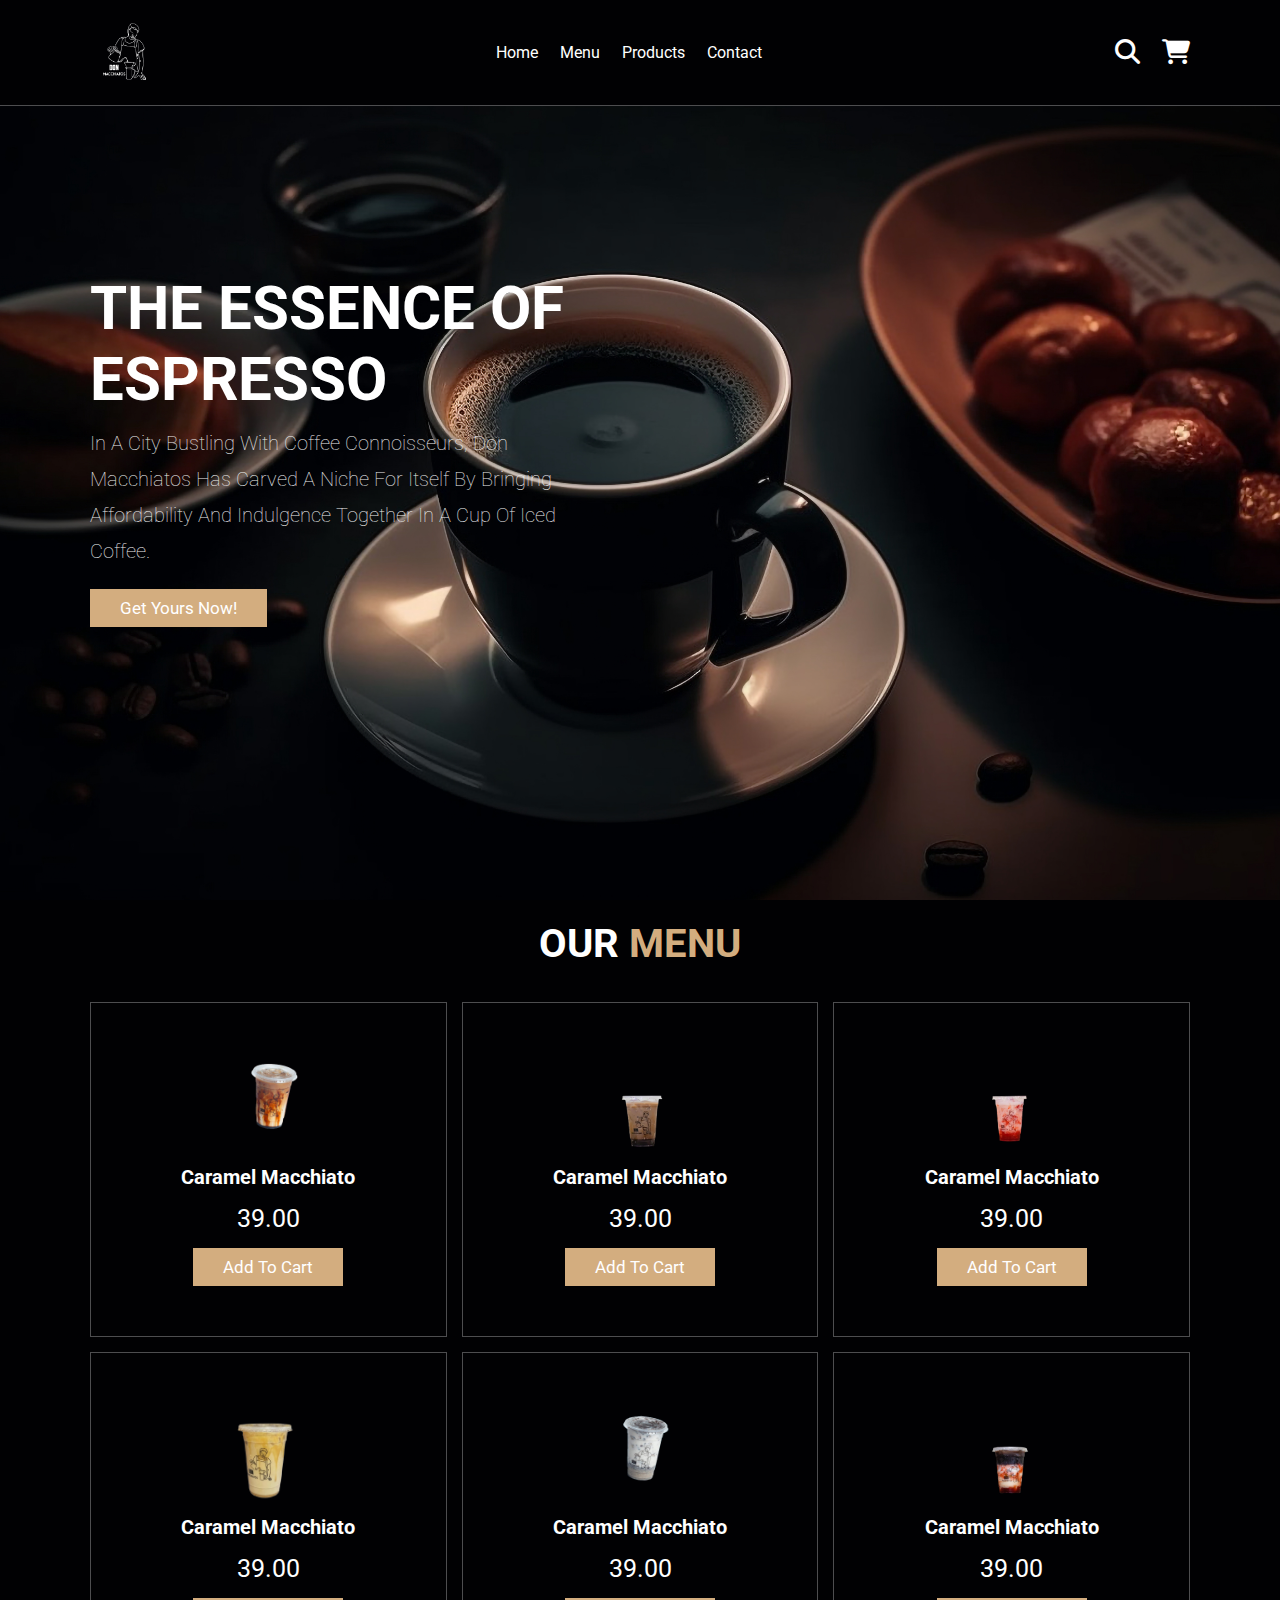
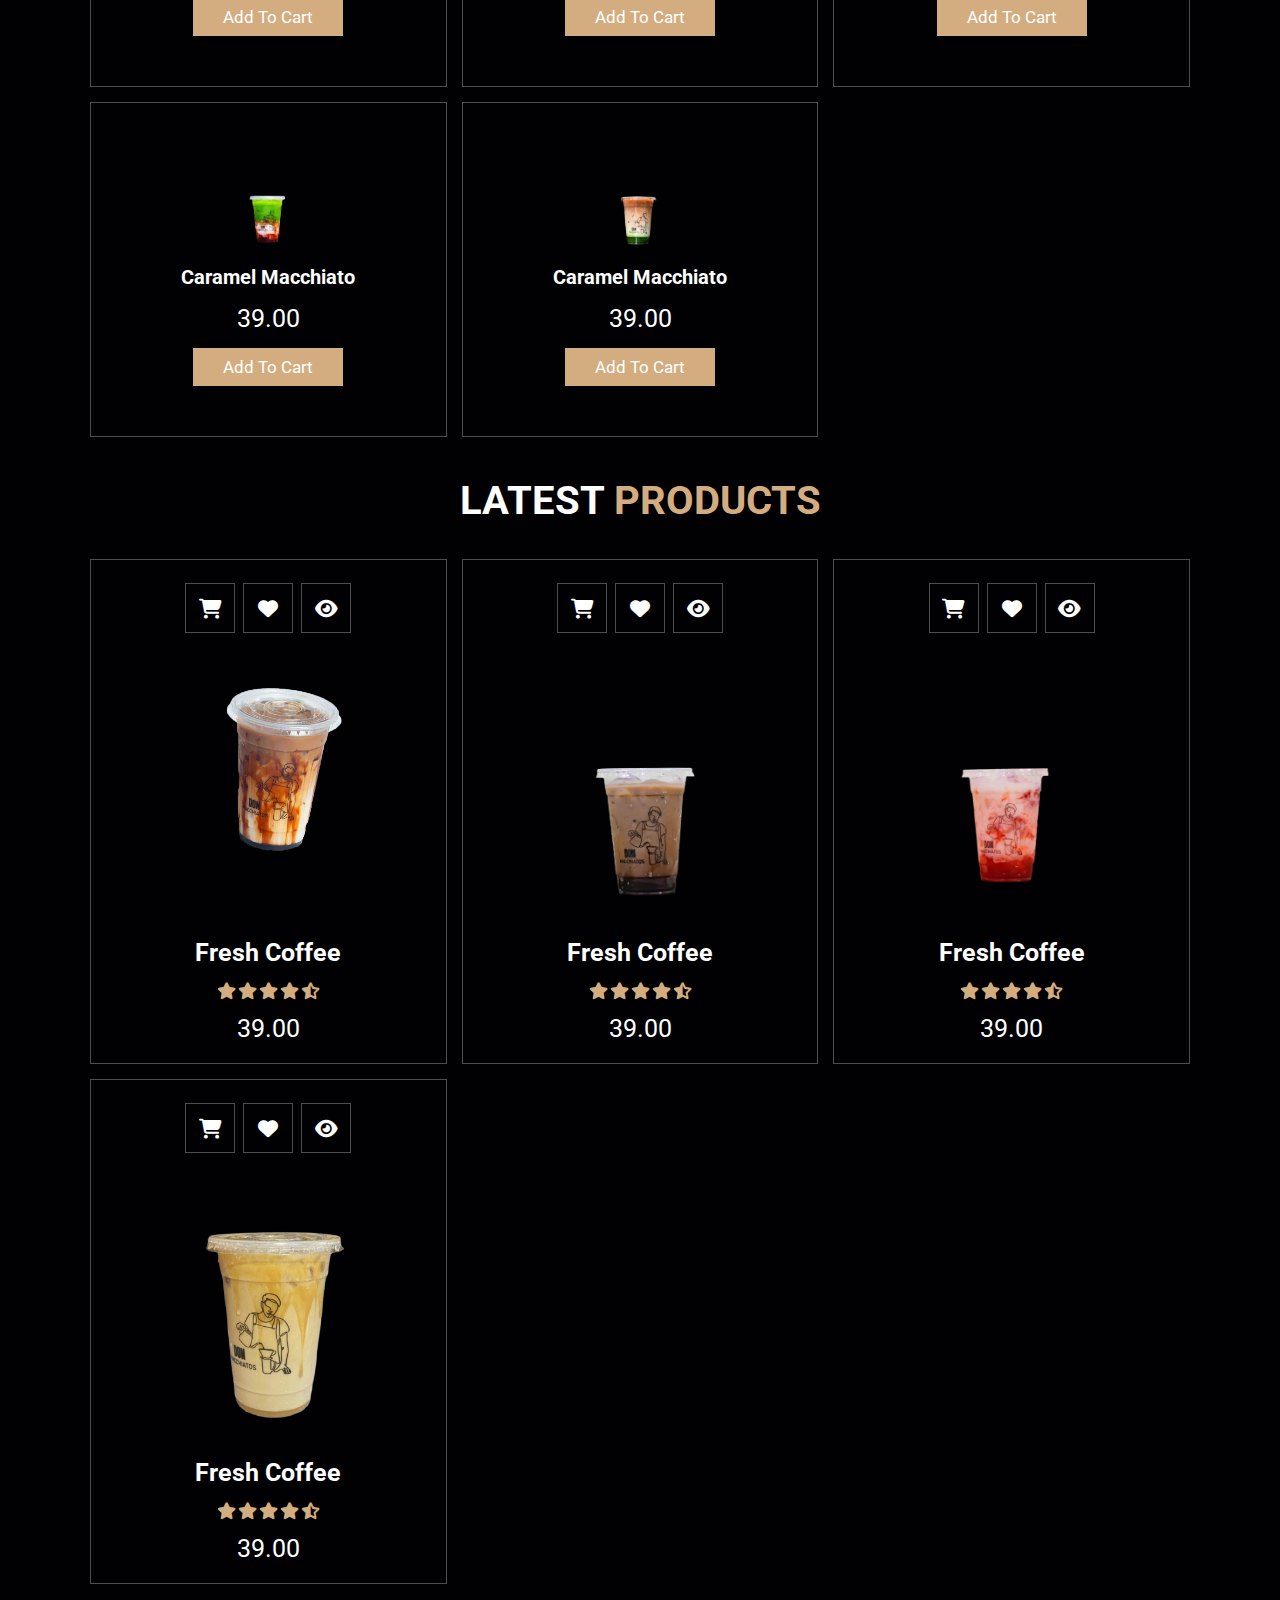
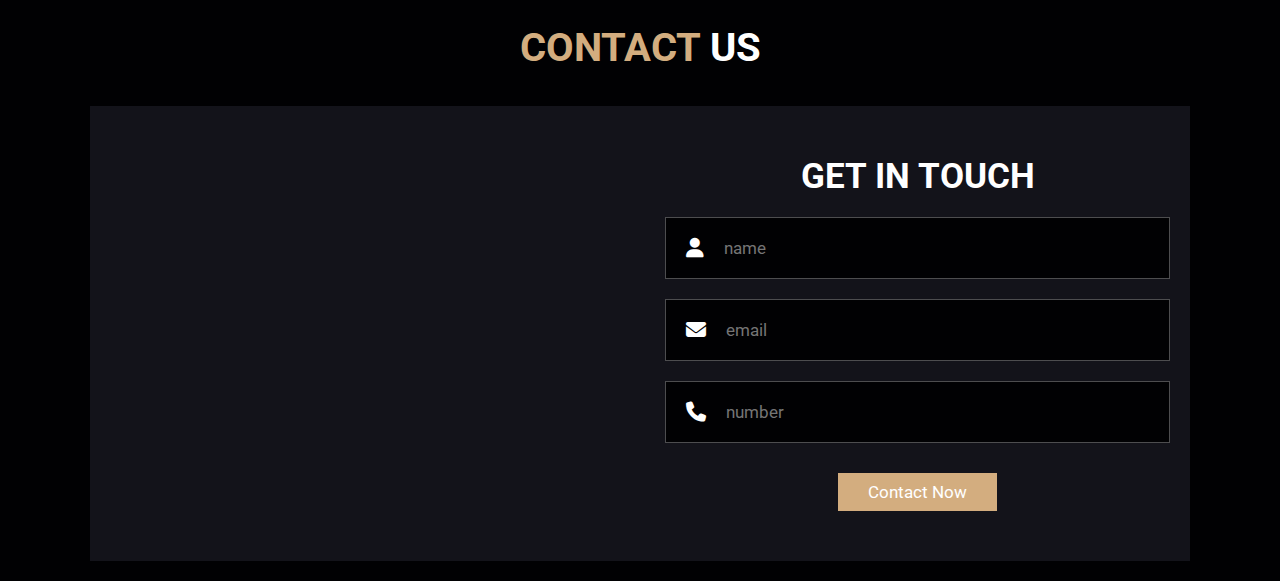
<file: index.html>
<!-- <?php
session_start();
include("login/connect.php");
?>  -->

<!DOCTYPE html>
    <html lang="en">
    <head>      
        <meta charset="UTF-8">
        <meta name="viewport" content="width=device-width, initial-scale=1.0">
        <title>Document</title>

        <link rel="stylesheet" href="https://cdnjs.cloudflare.com/ajax/libs/font-awesome/6.6.0/css/all.min.css">

        <link rel="stylesheet" href="style.css">

    </head>
    <body>
        
    <header class="header">

        <a href="#" class="logo">
            <img src="img/logoo.png" alt="">
        </a>

        <nav class="navbar">
            <a href="#home">home</a>
           <!-- <a href="#about">about</a> -->
            <a href="#menu">menu</a>
            <a href="#products">products</a>
            <a href="#contact">contact</a>
        </nav>

        <div class="icons">
            <div class="fas fa-search" id="search-btn"></div>
            <div class="fas fa-shopping-cart" id="cart-btn"></div>
            <div class="fas fa-bars" id="menu-btn"></div>
        </div>

        <div class="search-form">
            <input type="search" id="search-box" placeholder="search here...">
            <label for="search-box" class="fas fa-search"></label>
        </div>

        <div class="cart-items-container">
        <!-- <div class="cart-item">
                <span class="fas fa-times"></span>
                <img src="img/cart-item-1.png" alt="">
                <div class="content">
                    <h3>Cart Item 01</h3>
                    <div class="price">39.00/-</div>
                </div>
            </div>
            <div class="cart-item">
                <span class="fas fa-times"></span>
                <img src="img/cart-item-2.png" alt="">
                <div class="content">
                    <h3>Cart Item 02</h3>
                    <div class="price">39.00/-</div>
                </div>
            </div>
            <div class="cart-item">
                <span class="fas fa-times"></span>
                <img src="img/cart-item-3.png" alt="">
                <div class="content">
                    <h3>Cart Item 03</h3>
                    <div class="price">39.00/-</div>
                </div>
            </div>
            <div class="cart-item">
                <span class="fas fa-times"></span>
                <img src="img/cart-item-4.png" alt="">
                <div class="content">
                    <h3>Cart Item 04</h3>
                    <div class="price">39.00/-</div>
                </div>
            </div>
            <div class="cart-item">
                <span class="fas fa-times"></span>
                <img src="img/cart-item-5.png" alt="">
                <div class="content">
                    <h3>Cart Item 05</h3>
                    <div class="price">39.00/-</div>
                </div>
            </div>
            <div class="cart-item">
                <span class="fas fa-times"></span>
                <img src="img/cart-item-6.png" alt="">
                <div class="content">
                    <h3>Cart Item 06</h3>
                    <div class="price">39.00/-</div>
                </div>
            </div>
            <div class="cart-item">
                <span class="fas fa-times"></span>
                <img src="img/cart-item-7.png" alt="">
                <div class="content">
                    <h3>Cart Item 07</h3>
                    <div class="price">39.00/-</div>
                </div>
            </div>
            <a href="#" class="btn">checkout now</a> -->
        </div>

    </header>

    <section class="home" id="home">
        <div class="content">
            <h3>The Essence of Espresso</h3>
            <p>In a city bustling with coffee connoisseurs, Don Macchiatos has carved a niche for itself by bringing affordability and indulgence together in a cup of iced coffee.
            </p>
            <a href="#" class="btn">Get yours Now!</a>
        </div>
    </section>

    <!--<section class="about" id="about">

        <h1 class="heading"> <span>about</span> us </h1>

        <div class="row">

            <div class="image">
                <img src="img/product.png" alt="">
            </div>

            <div class="content">
                <h3>What makes our coffee special?</h3>
                <p>Lorem ipsum dolor, sit amet consectetur adipisicing elit. Omnis,
                    vero inventore cumque facere id quibusdam assumenda dolorum nihil
                    corporis perspiciatis quisquam animi fugiat quae quis, laudantium iure ab sit aliquam?</p>
                <p>Lorem ipsum dolor sit amet consectetur adipisicing elit.
                    Rerum pariatur similique nobis magni suscipit aliquam a mollitia
                    dolores sed, minus cupiditate recusandae nulla sapiente cum sit exercitationem! Sint, temporibus vero.</p>
                <a href="#" class="btn">learn more</a>
            </div>
        </div>
    </section> -->

    <section class="menu" id="menu">
        <h1 class="heading"> our <span>menu</span></h1>

        <div class="box-container">

            <div class="box">
                <img src="img/cart-item-1.png" alt="">
                <h3>Caramel Macchiato</h3>
                <div class="price">39.00</div>
                <a href="#menu" class="btn">add to cart</a>
            </div>
            
            
            <div class="box">
                <img src="img/cart-item-2.png" alt="">
                <h3>Caramel Macchiato</h3>
                <div class="price">39.00</div>
                <a href="#menu" class="btn">add to cart</a>
            </div>

            <div class="box">
                <img src="img/cart-item-3.png" alt="">
                <h3>Caramel Macchiato</h3>
                <div class="price">39.00</div>
                <a href="#menu" class="btn">add to cart</a>
            </div>

            <div class="box">
                <img src="img/cart-item-4.png" alt="">
                <h3>Caramel Macchiato</h3>
                <div class="price">39.00</div>
                <a href="#menu" class="btn">add to cart</a>
            </div>

            <div class="box">
                <img src="img/cart-item-5.png" alt="">
                <h3>Caramel Macchiato</h3>
                <div class="price">39.00</div>
                <a href="#menu" class="btn">add to cart</a>
            </div>

            <div class="box">
                <img src="img/cart-item-6.png" alt="">
                <h3>Caramel Macchiato</h3>
                <div class="price">39.00</div>
                <a href="#menu" class="btn">add to cart</a>
            </div>
            
            <div class="box">
                <img src="img/cart-item-7.png" alt="">
                <h3>Caramel Macchiato</h3>
                <div class="price">39.00</div>
                <a href="#menu" class="btn">add to cart</a>
            </div>

            <div class="box">
                <img src="img/cart-item-8.png" alt="">
                <h3>Caramel Macchiato</h3>
                <div class="price">39.00</div>
                <a href="#menu" class="btn">add to cart</a>
            </div>
        </div>
    </section>

    <section class="products" id="products">
        <h1 class="heading"> latest <span>products</span></h1>

        <div class="box-container">

            <div class="box">
                <div class="icons">
                    <a href="#products" class="fas fa-shopping-cart"></a>
                    <a href="#products" class="fas fa-heart"></a>
                    <a href="#products" class="fas fa-eye"></a>
                </div>
                <div class="image">
                    <img src="img/cart-item-1.png" alt="">
                </div>
                <div class="content">
                    <h3>fresh coffee</h3>
                    <div class="stars">
                        <i class="fas fa-star"></i>
                        <i class="fas fa-star"></i>
                        <i class="fas fa-star"></i>
                        <i class="fas fa-star"></i>
                        <i class="fas fa-star-half-alt"></i>
                    </div>
                    <div class="price">39.00</div>
                </div>
            </div>

            <div class="box">
                <div class="icons">
                    <a href="#products" class="fas fa-shopping-cart"></a>
                    <a href="#products" class="fas fa-heart"></a>
                    <a href="#products" class="fas fa-eye"></a>
                </div>
                <div class="image">
                    <img src="img/cart-item-2.png" alt="">
                </div>
                <div class="content">
                    <h3>fresh coffee</h3>
                    <div class="stars">
                        <i class="fas fa-star"></i>
                        <i class="fas fa-star"></i>
                        <i class="fas fa-star"></i>
                        <i class="fas fa-star"></i>
                        <i class="fas fa-star-half-alt"></i>
                    </div>
                    <div class="price">39.00</div>
                </div>
            </div>

            <div class="box">
                <div class="icons">
                    <a href="#products" class="fas fa-shopping-cart"></a>
                    <a href="#products" class="fas fa-heart"></a>
                    <a href="#products" class="fas fa-eye"></a>
                </div>
                <div class="image">
                    <img src="img/cart-item-3.png" alt="">
                </div>
                <div class="content">
                    <h3>fresh coffee</h3>
                    <div class="stars">
                        <i class="fas fa-star"></i>
                        <i class="fas fa-star"></i>
                        <i class="fas fa-star"></i>
                        <i class="fas fa-star"></i>
                        <i class="fas fa-star-half-alt"></i>
                    </div>
                    <div class="price">39.00</div>
                </div>
            </div>

            <div class="box">
                <div class="icons">
                    <a href="#products" class="fas fa-shopping-cart"></a>
                    <a href="#products" class="fas fa-heart"></a>
                    <a href="#products" class="fas fa-eye"></a>
                </div>
                <div class="image">
                    <img src="img/cart-item-4.png" alt="">
                </div>
                <div class="content">
                    <h3>fresh coffee</h3>
                    <div class="stars">
                        <i class="fas fa-star"></i>
                        <i class="fas fa-star"></i>
                        <i class="fas fa-star"></i>
                        <i class="fas fa-star"></i>
                        <i class="fas fa-star-half-alt"></i>
                    </div>
                    <div class="price">39.00</div>
                </div>
            </div>

        </div>
    </section>

    <section class="contact" id="contact">

        <h1 class="heading"><span>contact</span> us </h1>
        <div class="row">
            <iframe class="map" src="https://www.google.com/maps/embed?pb=!1m18!1m12!1m3!1d490.68106486728357!2d123.94386933116144!3d10.305944064005532!2m3!1f0!2f0!3f0!3m2!1i1024!2i768!4f13.1!3m3!1m2!1s0x33a999dca0fb28ed%3A0x97340b7c57f1c1c8!2sDon%20Macchiatos%20-%20Looc%20Lapu-Lapu!5e0!3m2!1sen!2sph!4v1733290712315!5m2!1sen!2sph"  allowfullscreen="" loading="lazy" referrerpolicy="no-referrer-when-downgrade"></iframe>
            
            <form action="">
                <h3>get in touch</h3>
                <div class="inputBox">
                    <span class="fas fa-user"></span>
                    <input type="text" placeholder="name">
                </div>
                <div class="inputBox">
                    <span class="fas fa-envelope"></span>
                    <input type="email" placeholder="email">
                </div>
                <div class="inputBox">
                    <span class="fas fa-phone"></span>
                    <input type="number" placeholder="number">
                </div>
                <input type="submit" value="contact now" class="btn">
            </form>
        </div>

    </section>


    <section class="checkout" id="checkout" style="display: none;">
        <h1 class="heading">Checkout</h1>
        <form id="checkout-form">
            <div class="inputBox">
                <span class="fas fa-user"></span>
                <input type="text" id="customerName" placeholder="Name" required>
            </div>
            <div class="inputBox">
                <span class="fas fa-phone"></span>
                <input type="tel" id="phoneNumber" placeholder="Phone Number" required>
            </div>
            <div class="inputBox">
                <span class="fas fa-map-marker-alt"></span>
                <input type="text" id="customerLocation" placeholder="Location" required>
            </div>
            <div class="inputBox">
                <span class="fas fa-credit-card"></span>
                <select id="paymentMethod" required>
                    <option value="" disabled selected>Select Payment Method</option>
                    <option value="credit-card">Credit Card</option>
                    <option value="paypal">PayPal</option>
                    <option value="cash">Cash on Delivery</option>
                </select>
            </div>
            <input type="submit" value="Place Order" class="btn">
        </form>
        <div id="orderSummary" style="margin-top: 20px;"></div>
    </section>



    <script src="js/script.js"></script>

    </body>
    </html>
</file>
<file: style.css>
@import url('https://fonts.googleapis.com/css2?family=Roboto:wght@100;300;400;500;700&display=swap');

:root{
    --main-color:#d3ad7f;
    --black:#13131a;
    --bg:#010103;
    --border: .1rem solid rgba(255,255,255,.3)
}

*{
    font-family: "Roboto", sans-serif;
    margin: 0; padding: 0;
    box-sizing: border-box;
    outline: none; border: none;
    text-decoration: none;
    text-transform: capitalize;
    transition: .2s linear;
}

html{
    font-size: 62.5%;
    overflow-x: hidden;
    scroll-padding-top: 9rem;
    scroll-behavior: smooth;
}

html::-webkit-scrollbar{
    width: .8rem;
}

html::-webkit-scrollbar-track{
    background: transparent;
}

html::-webkit-scrollbar-thumb{
    background: #fff;
    border-radius: 5rem;
}

body{
    background: var(--bg);
}

section{
    padding: 2rem 7%;
}

.heading{
    text-align: center;
    color: #fff;
    text-transform: uppercase;
    padding-bottom: 3.5rem;
    font-size: 4rem;
}

.heading span{
    color: var(--main-color);
    text-transform: uppercase;
}

.btn{
    margin-top: 1rem;
    display: inline-block;
    padding: .9rem 3rem;
    font-size: 1.7rem;
    color: #fff;
    background: var(--main-color);
    cursor: pointer;
}

.btn:hover{
    letter-spacing: .2rem;
}

.header{
    background: var(--bg);
    display: flex;
    align-items: center;
    justify-content: space-between;
    padding: 1.5rem 7%;
    border-bottom: var(--border);
    position: fixed;
    top:0; left: 0; right: 0;
    z-index: 1000;
}

.header .logo img{
    height: 7.25rem;
}

.header .navbar a{
    margin: 0 1rem;
    font-size: 1.6rem;
    color: #fff;
}

.header .navbar a:hover{
    color: var(--main-color);
    border-bottom: .1rem solid var(--main-color);
    padding-bottom: .5rem;
}

.header .icons div{
    color: #fff;
    cursor: pointer;
    font-size: 2.5rem;
    margin-left: 2rem;
}

.header .icons div:hover{
    color: var(--main-color);
}

#menu-btn{
    display: none;
}

.header .search-form{
    position: absolute;
    top:115%; right: 7%;
    background: #fff;
    width: 50rem;
    height: 5rem;
    display: flex;
    align-items: center;
    transform: scaleY(0);
    transform-origin: top;
}

.header .search-form.active{
    transform: scaleY(1);
}

.header .search-form input{
    height: 100%;
    width: 100%;
    font-size: 1.6rem;
    color: var(--black);
    padding: 1rem;
    text-transform: none;
}

.header .search-form label{
    cursor: pointer;
    font-size: 2.5rem;
    margin-right: 1.5rem;
    color: var(--black);
}

.header .search-form label:hover{
    color: var(--main-color);
}


.header .cart-items-container{
    position: absolute;
    top: 100%; right: -100%;
    height: calc(100vh - 9.5rem);
    width: 35rem;
    background: #fff;
    padding:0 1.5rem;
}

.header .cart-items-container.active{
    right: 0;
}

.header .cart-items-container .cart-item{
    position: relative;
    margin: 2rem 0;
    display: flex;
    align-items: center;
    gap: 1..5rem;
}

.header .cart-items-container .cart-item .fa-times{
    position: absolute;
    top: 1rem; right: 1rem;
    font-size: 2rem;
    cursor: pointer;
    color: var(--black);
}

.header .cart-items-container .cart-item .fa-times:hover{
    color: var(--main-color);
}

.header .cart-items-container .cart-item img{
    height: 7rem;
}

.header .cart-items-container .cart-item .content h3{
    font-size: 2rem;
    color: var(--black);
    padding-bottom: .5rem;
}

.header .cart-items-container .cart-item .content .price{
    font-size: 1.5rem;
    color: var(--main-color);
}

.header .cart-items-container .btn{
    width: 100%;
    text-align: center;
}

.home{
    min-height: 100vh;
    display: flex;
    align-items: center;
    background: url(img/backgroundd.jpg) no-repeat;
    background-size: cover;
    background-position: center;
}

.home .content{
    max-width: 50rem;
}

.home .content h3{
    font-size: 6rem;  
    text-transform: uppercase;  
    color: #fff;
}

.home .content p{
    font-size: 2rem;
    font-weight: lighter;
    line-height: 1.8;
    padding: 1rem 0;
    color: #eee;
}

.about .row{
    display: flex;
    align-items: center;
    background: var(--black);
    flex-wrap: wrap;
}

.about .row .image{
    flex: 1 1 45rem;
}

.about .row .image img{
    width: 100%;
}

.about .row .content{
    flex: 1 1 45rem;
    padding: 2rem;
}

.about .row .content h3{
    font-size: 3rem;
    color: #fff;
}

.about .row .content p{
    font-size: 1.6rem;
    color: #ccc;
    padding: 1rem 0;
    line-height: 1.8;
}

.quantity-container {
    margin: 10px 0;
    display: flex;
    align-items: center;
    gap: 7.50rem;
}

.product-quantity {
    display: flex;
    align-items: center;
    justify-content: center;
    gap: 5px; /* Spacing between elements */
    padding-right: 4rem;
}

.product-quantity button {
    background-color: #f0f0f0; /* Light gray background */
    border: 1px solid #ccc; /* Border styling */
    border-radius: 4px; /* Rounded corners */
    color: #333; /* Text color */
    font-size: 16px; /* Text size */
    width: 20px; /* Fixed width */
    height: 20px; /* Fixed height */
    cursor: pointer; /* Pointer cursor on hover */
    transition: background-color 0.2s ease;
}

.product-quantity button:hover {
    background-color: #e0e0e0; /* Darker gray on hover */
}

.product-quantity input[type="text"] {
    width: 20px; /* Input width */
    height: 20px; /* Input height */
    text-align: center; /* Center align text */
    font-size: 16px; /* Text size */
    border: 1px solid #ccc; /* Border styling */
    border-radius: 4px; /* Rounded corners */
}


.quantity-container input[type="number"] {
    width: 60px;
    padding: 5px;
    text-align: center;
    border: 1px solid #ccc;
    border-radius: 4px;
}


.menu .box-container{
    display: grid;
    grid-template-columns: repeat(auto-fit, minmax(30rem, 1fr));
    gap:1.5rem;
}

.menu .box-container .box{
    padding: 5rem;
    text-align: center;
    border: var(--border);
}

.menu .box-container .box img{
    height: 10rem;
}

.menu .box-container .box h3{
    color: #fff;
    font-size: 2rem;
    padding: 1rem 0;
}

.menu .box-container .box .price{
    color: #fff;
    font-size: 2.5rem;
    padding: .5rem 0;
}

.menu .box-container .box .price span{
    color: #fff;
    font-size: 2.5rem;
    text-decoration: line-through;
    font-weight: lighter;
}

.menu .box-container .box:hover{
    background: #fff;
}

.menu .box-container .box:hover > *{
    color: var(--black);
}

.products .box-container{
    display: grid;
    grid-template-columns: repeat(auto-fit, minmax(30rem, 1fr));
    gap:1.5rem;
}

.products .box-container .box{
    text-align: center;
    border: var(--border);
    padding: 2rem;
}

.products .box-container .box .icons a{
    height: 5rem;
    width:  5rem;
    line-height: 5rem;
    font-size: 2rem;
    border: var(--border);
    color: #fff;
    margin: .3rem;
}

.products .box-container .box .icons a:hover{
    background: var(--main-color);
}

.products .box-container .box .image{
    padding: 2.5rem 0;
}

.products .box-container .box .image img{
    height: 25rem;
}

.products .box-container .box .content h3{
    color: #fff;
    font-size: 2.5rem;
}

.products .box-container .box .content .stars{
    padding: 1.5rem;
}

.products .box-container .box .content .stars i{
    font-size: 1.7rem;
    color: var(--main-color);
}

.products .box-container .box .content .price{
    color: #fff;
    font-size: 2.5rem;
}

.products .box-container .box .content .price span{
    text-decoration: line-through;
    font-weight: lighter;
    font-size: 1.5rem;
}

.contact .row{
    display: flex;
    background: var(--black);
    flex-wrap: wrap;
    gap: 1rem;

}

.contact .row .map{
    flex: 1 1 45rem;
    width: 100%;
    object-fit: cover;
}

.contact .row form{
    flex: 1 1 45rem;
    padding: 5rem 2rem;
    text-align: center;
}

.contact .row form h3{
    text-transform: uppercase;
    font-size: 3.5rem;
    color: #fff;
}

.contact .row form .inputBox{
    display: flex;
    align-items: center;
    margin-top: 2rem;
    margin-bottom: 2rem;
    background-color: var(--bg);
    border: var(--border);
}

.contact .row form .inputBox span{
    color: #fff;
    font-size: 2rem;
    padding-left: 2rem;
}

.contact .row form .inputBox input{
    width: 100%;
    padding: 2rem;
    font-size: 1.7rem;
    color: #fff;
    text-transform: none;
    background: none;
}














@media (max-width:991px){
    html{
        font-size: 55%;
    }

    .header{
        padding: 1.5rem 2rem;
    }

    section{
        padding: 2rem;
    }
}

@media (max-width:768px){
    #menu-btn{
        display: inline-block;
    }

    .header .navbar{
        position: absolute;
        top: 100%; right: -100%;
        background: #fff;
        width: 30rem;
        height: calc(100vh - 9.5rem);
    }

    .header .navbar.active{
        right: 0;
    }

    .header .navbar a{
        color: var(--black);
        display: block;
        margin: 1.5rem;
        padding: .5rem;
        font-size: 2rem;
    }

    .header .search-form{
        width: 90%;
        right: 2rem;
    }

    .home{
        background-position: left;
        justify-content: center;
        text-align: center;
    }

    .home .content h3{
        font-size: 4.5rem;
    }

    .home .content p{
        font-size: 1.5rem;
    }
}

@media (max-width:450px){
    html{
        font-size: 50%;
    }

}
</file>
